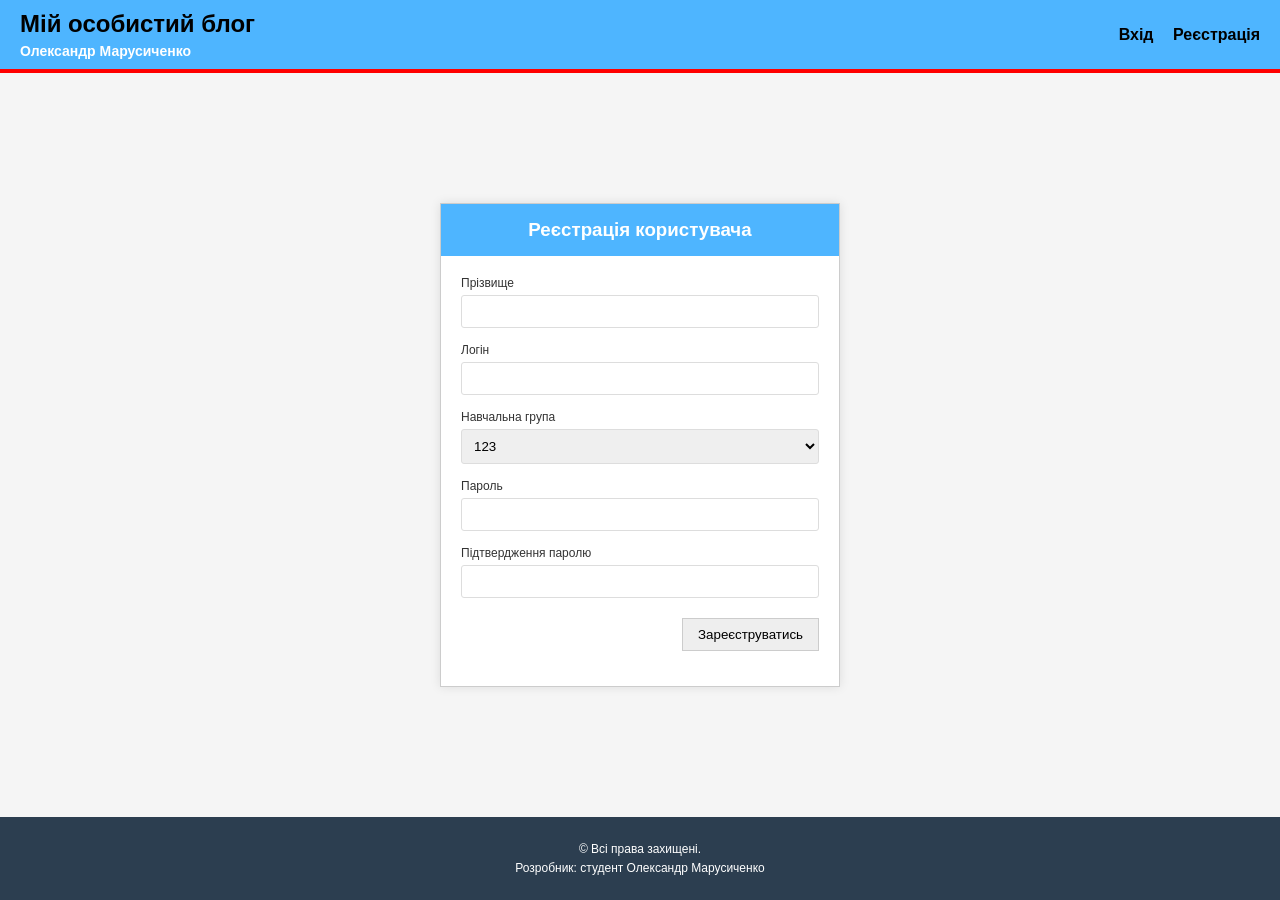
<file: index.html>
<!DOCTYPE html>
<html lang="en">
<head>
    <meta charset="UTF-8">
    <meta name="viewport" content="width=device-width, initial-scale=1.0">
    <title>Document</title>
    <link rel="stylesheet" href="style.css">
</head>
<body>
    <header class="main-header">
        <div class="header-titles">
            <h1>Мій особистий блог</h1>
            <h2>Олександр Марусиченко</h2>
        </div>
        <nav class="header-nav">
            <a href="#">Вхід</a>
            <a href="https://github.com/Intel2485/Labs_WEB/blob/main/Lab11/HTML/MarusychenkoLab11-00.html">Реєстрація</a>
        </nav>
    </header>

    <main class="content">
        <form class="registration-form">
            
            <div class="form-header">
                <h3>Реєстрація користувача</h3>
            </div>
            <div class="form-body">
                
            <div class="form-group">
                <label for="lastname">Прізвище</label>
                <input type="text" id="lastname" name="lastname">
            </div>  

            <div class="form-group">
                <label for="login">Логін</label>
                <input type="text" id="login" name="login">
            </div>
           
            <div class="form-group">
                    <label for="group">Навчальна група</label>
                    <select id="group" name="group">
                        <option value="123">123</option>
                        <option value="281">281</option>
                    </select>
            </div>

            <div class="form-group">
                    <label for="password">Пароль</label>
                    <input type="password" id="password" name="password">
            </div>

            <div class="form-group">
                    <label for="confirm_password">Підтвердження паролю</label>
                    <input type="password" id="confirm_password" name="confirm_password">
            </div>

            <div class="form-group btn-group">
                    <button type="submit" class="submit-btn">Зареєструватись</button>
            </div>

         </div>
        </form>
    </main>

    <footer class="main-footer">
        <p>© Всі права захищені.</p>
        <p>Розробник: студент Олександр Марусиченко</p>
    </footer>
</body>
</html>
</file>
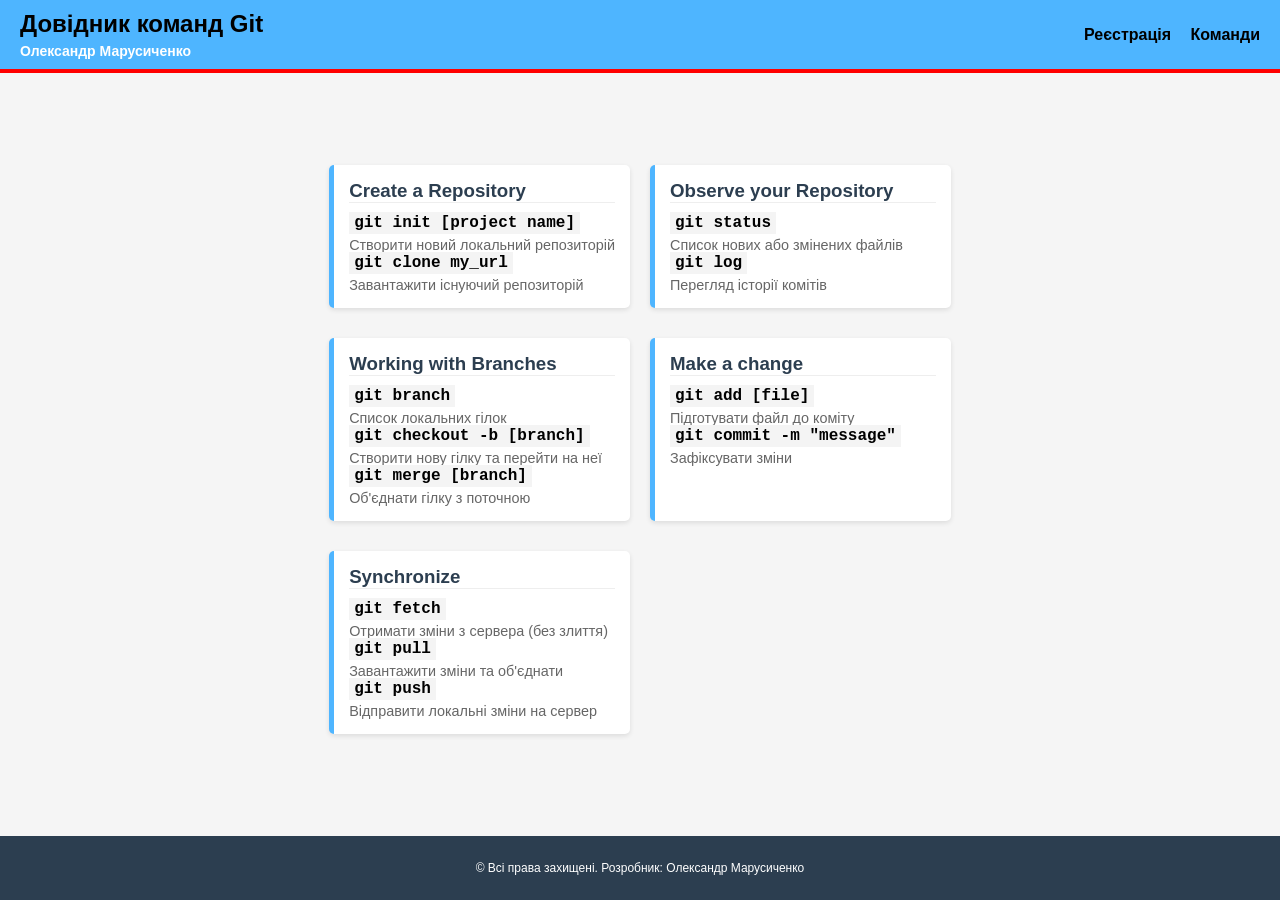
<file: git_commands.html>
<!DOCTYPE html>
<html lang="en">
<head>
    <meta charset="UTF-8">
    <meta name="viewport" content="width=device-width, initial-scale=1.0">
    <title>Команди Git</title>
    <link rel="stylesheet" href="style.css">
</head>
<body>
    <header class="main-header">
        <div class="header-titles">
            <h1>Довідник команд Git</h1>
            <h2>Олександр Марусиченко</h2>
        </div>
        <nav class="header-nav">
            <a href="register.html">Реєстрація</a>
            <a href="#">Команди</a>
        </nav>
    </header>

    <main class="commands-container">
        <section class="command-block">
            <h3>Create a Repository</h3>
            <p><span class="cmd">git init [project name]</span> <span class="desc">Створити новий локальний репозиторій</span></p>
            <p><span class="cmd">git clone my_url</span> <span class="desc">Завантажити існуючий репозиторій</span></p>
        </section>

        <section class="command-block">
            <h3>Observe your Repository</h3>
            <p><span class="cmd">git status</span> <span class="desc">Список нових або змінених файлів</span></p>
            <p><span class="cmd">git log</span> <span class="desc">Перегляд історії комітів</span></p>
        </section>

        <section class="command-block">
            <h3>Working with Branches</h3>
            <p><span class="cmd">git branch</span> <span class="desc">Список локальних гілок</span></p>
            <p><span class="cmd">git checkout -b [branch]</span> <span class="desc">Створити нову гілку та перейти на неї</span></p>
            <p><span class="cmd">git merge [branch]</span> <span class="desc">Об'єднати гілку з поточною</span></p>
        </section>

        <section class="command-block">
            <h3>Make a change</h3>
            <p><span class="cmd">git add [file]</span> <span class="desc">Підготувати файл до коміту</span></p>
            <p><span class="cmd">git commit -m "message"</span> <span class="desc">Зафіксувати зміни</span></p>
        </section>

        <section class="command-block">
            <h3>Synchronize</h3>
            <p><span class="cmd">git fetch</span> <span class="desc">Отримати зміни з сервера (без злиття)</span></p>
            <p><span class="cmd">git pull</span> <span class="desc">Завантажити зміни та об'єднати</span></p>
            <p><span class="cmd">git push</span> <span class="desc">Відправити локальні зміни на сервер</span></p>
        </section>

    </main>
    
    <footer class="main-footer">
        <p>© Всі права захищені. Розробник: Олександр Марусиченко</p>
    </footer>
</body>
</html>
</file>
<file: style.css>
* {
    box-sizing: border-box;
    margin: 0;
    padding: 0;
    font-family: Arial, sans-serif;
}

body {
    background-color: #f5f5f5;
    display: flex;
    flex-direction: column;
    min-height: 100vh;
}

.main-header {
    background-color: #4eb5ff;
    color: black;
    display: flex;
    justify-content: space-between;
    align-items: center;
    padding: 10px 20px;
    border-bottom: 4px solid red;
}

.header-titles h1 {
    font-size: 24px;
    margin-bottom: 5px;
}

.header-titles h2 {
    font-size: 14px;
    color: white;
}

.header-nav a {
    text-decoration: none;
    color: black;
    margin-left: 15px;
    font-weight: bold;
}

.content {
    flex: 1;
    display: flex;
    justify-content: center;
    align-items: center;
    padding: 40px 0;
}

.registration-form {
    background-color: white;
    width: 400px;
    border: 1px solid #ccc;
    box-shadow: 0 0 10px rgba(0,0,0,0.1);
}

.form-header {
    background-color: #4eb5ff;
    color: white;
    text-align: center;
    padding: 15px;
}

.form-body {
    padding: 20px;
}

.form-group {
    margin-bottom: 15px;
    display: flex;
    flex-direction: column;
}

.form-group label {
    font-size: 12px;
    color: #333;
    margin-bottom: 5px;
}

.form-group input, .form-group select {
    padding: 8px;
    border: 1px solid #ddd;
    border-radius: 3px;
    outline: none;
}

.btn-group {
    align-items: flex-end;
    margin-top: 20px;
}

.submit-btn {
    padding: 8px 15px;
    background-color: #eee;
    border: 1px solid #ccc;
    cursor: pointer;
}

.main-footer {
    background-color: #2c3e50;
    color: white;
    text-align: center;
    padding: 20px;
    font-size: 12px;
}

.main-footer p {
    margin: 5px 0;
}

.commands-container {
    display: grid;
    grid-template-columns: 1fr 1fr;
    gap: 20px;
    padding: 20px;
    max-width: 1000px;
    margin: auto;
}

.command-block {
    background: white;
    padding: 15px;
    border-radius: 5px;
    border-left: 5px solid #4eb5ff;
    box-shadow: 0 2px 5px rgba(0,0,0,0.1);
    margin-bottom: 10px;
}

.command-block h3 { 
    color: #2c3e50; 
    margin-bottom: 10px; 
    border-bottom: 1px solid #eee; 
}

.cmd { 
    font-family: 'Courier New', monospace; 
    background: #f4f4f4; 
    padding: 2px 5px; 
    font-weight: bold; 
}

.desc { 
    font-size: 0.9em; 
    color: #666; 
    display: block; 
    margin-top: 5px; 
}
</file>
